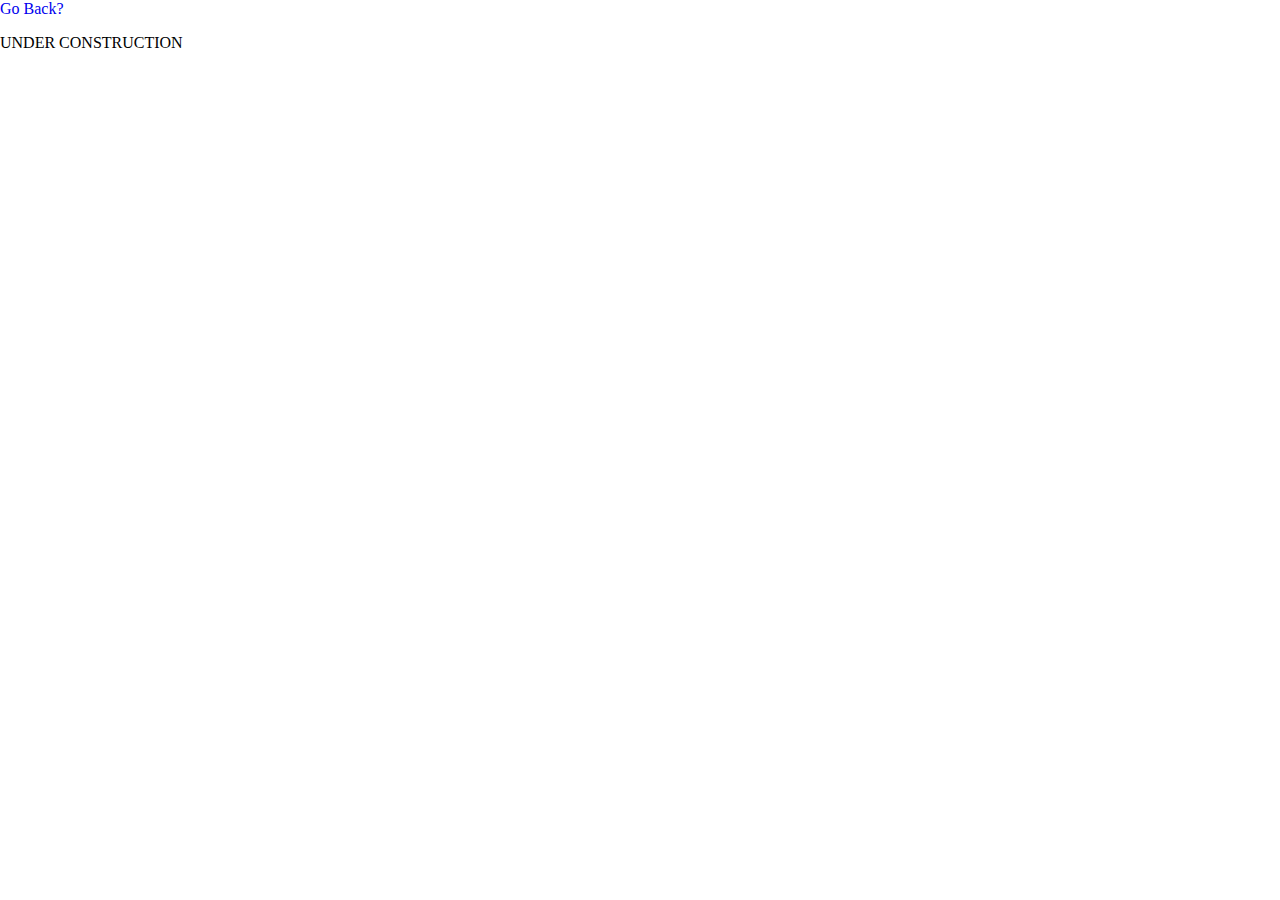
<file: aboutme-personal.html>
<!DOCTYPE html>
<html lang="en" dir="ltr">

<head>
  <meta charset="utf-8">
  <title>About Christine - Personal</title>

  <link rel="stylesheet" href="css/styles.css">
</head>

<body>

  <a href="index.html">Go Back?</a>
  <p>UNDER CONSTRUCTION</p>

  <!-- <a href="#aboutme-personal">Christine Ahn</a>
  <a href="#music">Music</a>
  <a href="#anime-manga">Anime/Manga</a>
  <a href="#books">Books</a>
  <a href="#learning">Learning Now!</a>

  <section id="music">
    fav music recs
  </section>

  <section id="anime-manga">
    fav anime + manga
  </section>

  <section id="books">
    favorite types of Books <br>
    Long way to a small angry planet?
    Circle?
    Harry Potter Series?
    Who Moved My Cheese?
  </section>

  <section id="learning">
    learning japanese, webdev, korean?, dance,
  </section>

  <section id="aboutme-personal">
    Christine Section about me blurb here yay
    - repeating here because its important to me: who moved my cheese?
  </section> -->
</body>

</html>
</file>
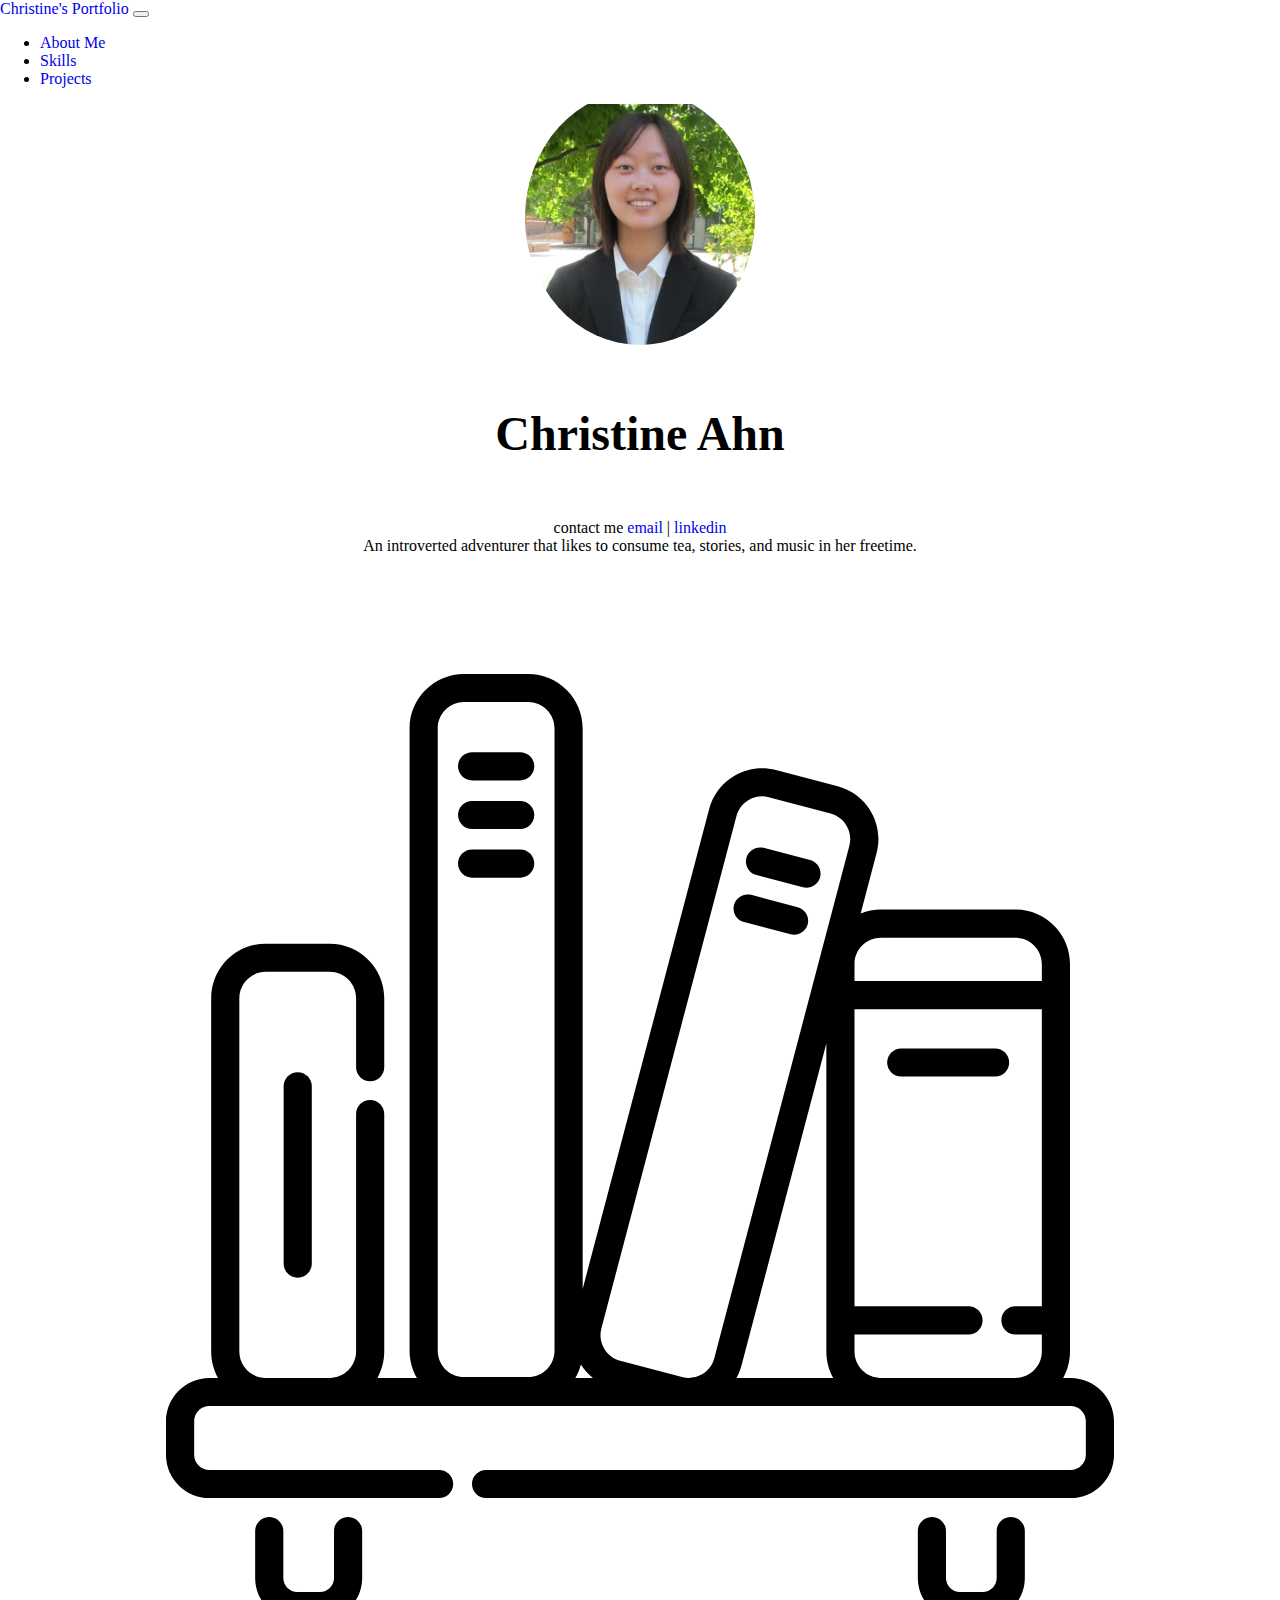
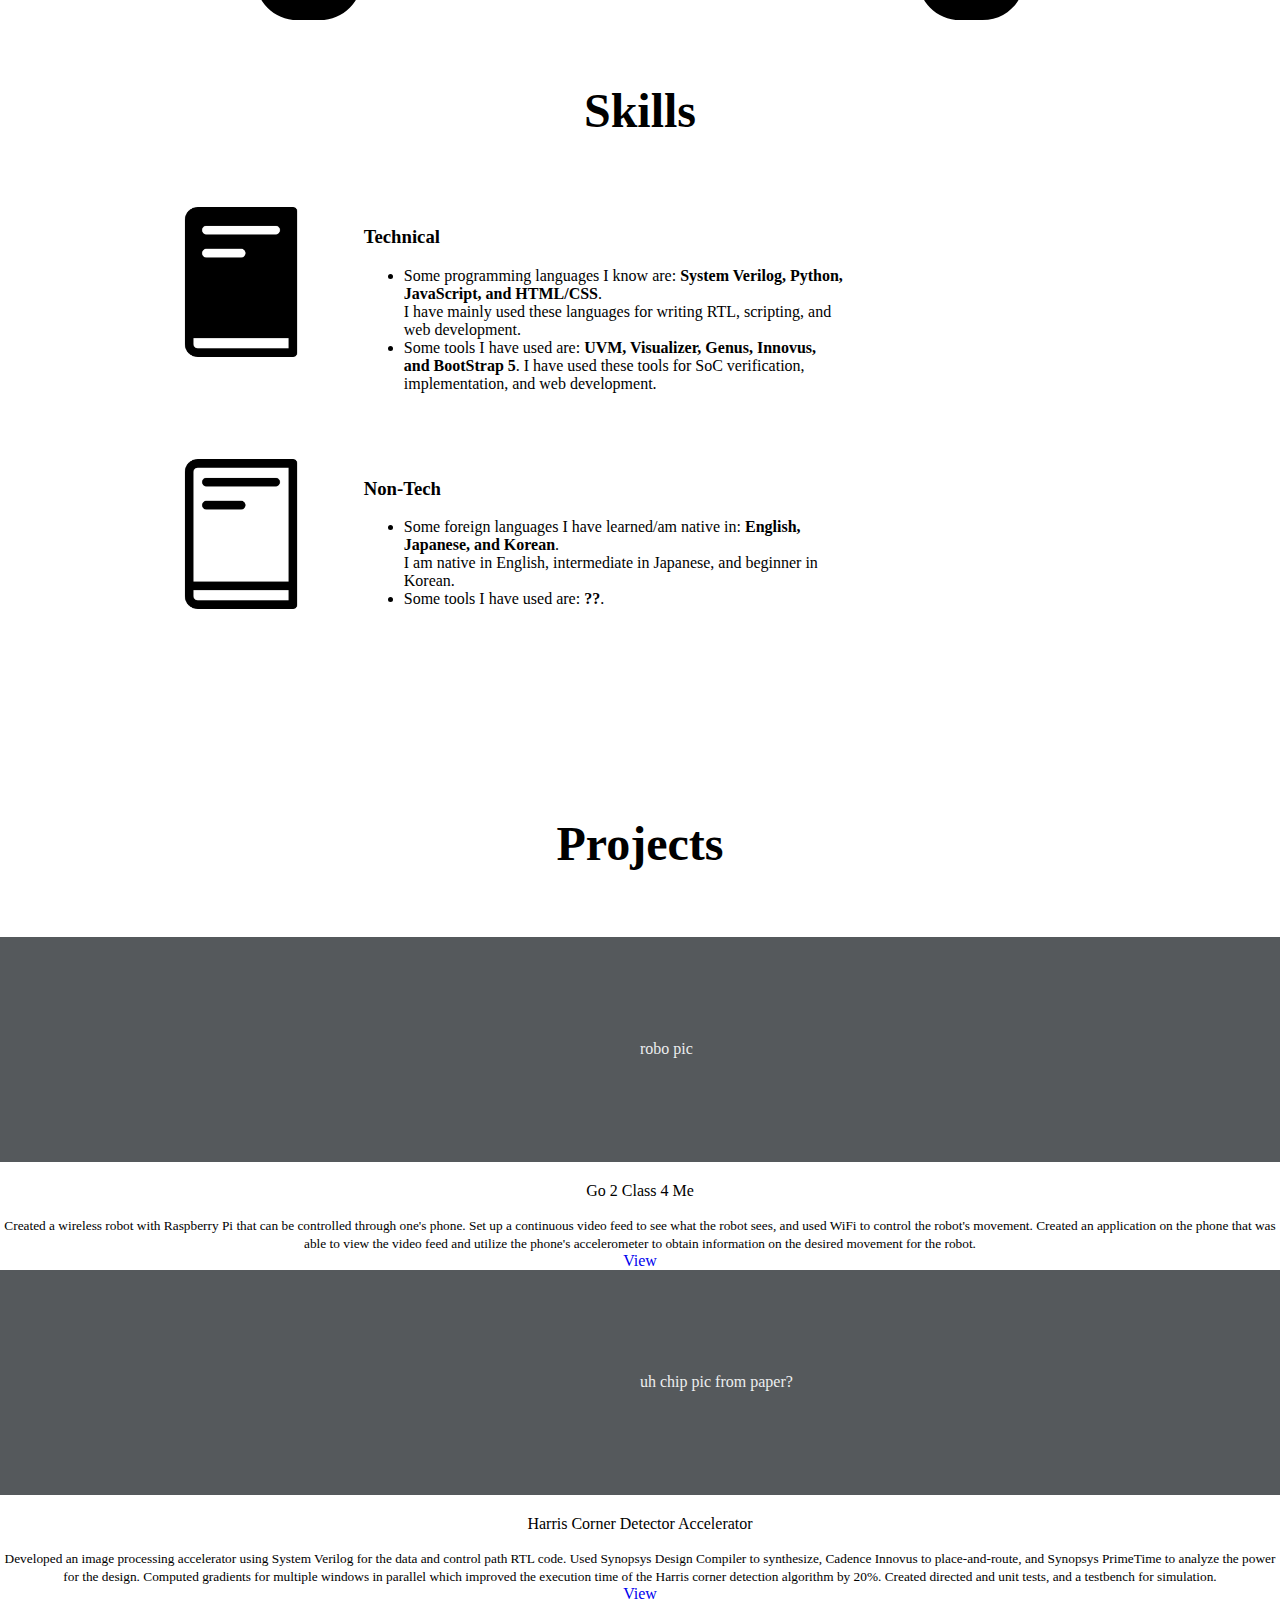
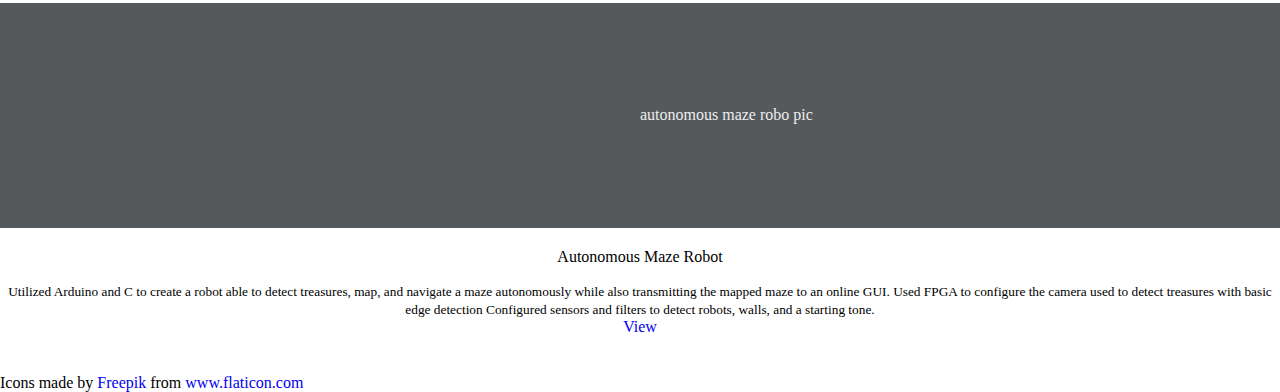
<file: aboutme-professional.html>
<!DOCTYPE html>
<html lang="en" dir="ltr">

<head>
  <meta charset="utf-8">
  <title>About Christine - Professional</title>

  <link href="https://cdn.jsdelivr.net/npm/bootstrap@5.0.0-beta1/dist/css/bootstrap.min.css" rel="stylesheet" integrity="sha384-giJF6kkoqNQ00vy+HMDP7azOuL0xtbfIcaT9wjKHr8RbDVddVHyTfAAsrekwKmP1" crossorigin="anonymous">
  <link rel="stylesheet" href="css/styles.css">
</head>

<body>

  <nav class="navbar navbar-expand-lg navbar-light">
    <div class="container-fluid">
      <a class="navbar-brand fs-3" href="index.html">Christine's Portfolio</a>
      <button class="navbar-toggler" type="button" data-bs-toggle="collapse" data-bs-target="#AboutMeProNavbar" aria-controls="AboutMeProNavbar" aria-expanded="false" aria-label="Toggle navigation">
        <span class="navbar-toggler-icon"></span>
      </button>
      <div class="collapse navbar-collapse" id="AboutMeProNavbar">
        <ul class="navbar-nav ms-auto">
          <li class="nav-item px-4">
            <a class="nav-link" aria-current="page" href="#aboutme-professional">About Me</a>
          </li>
          <li class="nav-item px-4">
            <a class="nav-link" href="#skills">Skills</a>
          </li>
          <li class="nav-item px-4">
            <a class="nav-link" href="#projects">Projects</a>
          </li>
        </ul>
      </div>
    </div>
  </nav>

  <section id="aboutme-professional">
    <img class="christine-pic" src="images/christine.PNG" alt="christine-pic">
    <h1 class="title">Christine Ahn</h1>
    <p>contact me <a href="mailto:cyahn1006@gmail.com">email</a> | <a href="#">linkedin</a>
      <br>
      An introverted adventurer that likes to consume tea, stories, and music in her freetime.
    </p>
  </section>

  <section id="skills">
    <img class="bookshelf-img" src="images/bookshelf.svg" alt="bookshelf">
    <h2 class="title">Skills</h2>
    <div class="row">
      <div class="skills-entry col-lg-6">
        <img class="skills-img" src="images/black-book.png" alt="bookshelf">
        <div class="skills-text">
          <h3>Technical</h3>
          <ul>
            <li>Some programming languages I know are: <b>System Verilog, Python, JavaScript, and HTML/CSS</b>. <br>
              I have mainly used these languages for writing RTL, scripting, and web development. </li>
            <li>Some tools I have used are: <b>UVM, Visualizer, Genus, Innovus, and BootStrap 5</b>.
              I have used these tools for SoC verification, implementation, and web development.</li>
          </ul>
        </div>
      </div>
      <div class="skills-entry col-lg-6">
        <img class="skills-img" src="images/white-book.png" alt="bookshelf">
        <div class="skills-text">
          <h3>Non-Tech</h3>
          <ul>
            <li>Some foreign languages I have learned/am native in: <b>English, Japanese, and Korean</b>. <br>
              I am native in English, intermediate in Japanese, and beginner in Korean.</li>
            <li>Some tools I have used are: <b>??</b>. </li>
          </ul>
        </div>
      </div>

    </div>
  </section>

  <section id="projects">
    <h2 class="title">Projects</h2>

    <div class="album py-5 bg-light">
      <div class="container">

        <div class="row row-cols-1 row-cols-sm-2 row-cols-md-3 g-3">
          <div class="col">
            <div class="card shadow-sm">
              <svg class="bd-placeholder-img card-img-top" width="100%" height="225" xmlns="http://www.w3.org/2000/svg" role="img" aria-label="Placeholder: Thumbnail" preserveAspectRatio="xMidYMid slice" focusable="false">
                <title>Placeholder</title>
                <rect width="100%" height="100%" fill="#55595c" /><text x="50%" y="50%" fill="#eceeef" dy=".3em">robo pic</text>
              </svg>

              <div class="card-body">
                <p class="card-text">Go 2 Class 4 Me</p>
                <div class="d-flex justify-content-between align-items-center">

                  <small class="text-muted">Created a wireless robot with Raspberry Pi that can be controlled through one's phone.
                    Set up a continuous video feed to see what the robot sees, and used WiFi to control the robot's movement.
                    Created an application on the phone that was able to view the video feed and utilize the phone's accelerometer to obtain information on the desired movement for the robot.</small>
                  <div class="btn-group">
                    <a href="https://courses.ece.cornell.edu/ece5990/ECE5725_Fall2019_Projects/Dec_12_Demo/Go%202%20Class%204%20Me/bh377_cya6_thur/index.html" type="button" class="btn btn-sm btn-outline-secondary">View</a>
                  </div>
                </div>
              </div>
            </div>
          </div>
          <div class="col">
            <div class="card shadow-sm">
              <svg class="bd-placeholder-img card-img-top" width="100%" height="225" xmlns="http://www.w3.org/2000/svg" role="img" aria-label="Placeholder: Thumbnail" preserveAspectRatio="xMidYMid slice" focusable="false">
                <title>Placeholder</title>
                <rect width="100%" height="100%" fill="#55595c" /><text x="50%" y="50%" fill="#eceeef" dy=".3em">uh chip pic from paper?</text>
              </svg>

              <div class="card-body">
                <p class="card-text">Harris Corner Detector Accelerator</p>
                <div class="d-flex justify-content-between align-items-center">

                  <small class="text-muted">Developed an image processing accelerator using System Verilog for the data and control path RTL code. Used Synopsys Design Compiler to synthesize, Cadence Innovus to place-and-route, and Synopsys PrimeTime
                    to analyze the power for the design.
                    Computed gradients for multiple windows in parallel which improved the execution time of the Harris corner detection algorithm by 20%.
                    Created directed and unit tests, and a testbench for simulation.</small>
                  <div class="btn-group">
                    <a href="#" type="button" class="btn btn-sm btn-outline-secondary">View</a>
                  </div>
                </div>
              </div>
            </div>
          </div>
          <div class="col">
            <div class="card shadow-sm">
              <svg class="bd-placeholder-img card-img-top" width="100%" height="225" xmlns="http://www.w3.org/2000/svg" role="img" aria-label="Placeholder: Thumbnail" preserveAspectRatio="xMidYMid slice" focusable="false">
                <title>Placeholder</title>
                <rect width="100%" height="100%" fill="#55595c" /><text x="50%" y="50%" fill="#eceeef" dy=".3em">autonomous maze robo pic</text>
              </svg>

              <div class="card-body">
                <p class="card-text">Autonomous Maze Robot</p>
                <div class="d-flex justify-content-between align-items-center">

                  <small class="text-muted">Utilized Arduino and C to create a robot able to detect treasures, map, and navigate a maze autonomously while also transmitting the mapped maze to an online GUI.
                    Used FPGA to configure the camera used to detect treasures with basic edge detection
                    Configured sensors and filters to detect robots, walls, and a starting tone.</small>
                  <div class="btn-group">
                    <a href="https://cya6.github.io/Team-12/index.html" type="button" class="btn btn-sm btn-outline-secondary">View</a>
                  </div>
                </div>
              </div>
            </div>
          </div>

        </div>
      </div>
    </div>
  </section>
  <script src="https://cdn.jsdelivr.net/npm/bootstrap@5.0.0-beta1/dist/js/bootstrap.bundle.min.js" integrity="sha384-ygbV9kiqUc6oa4msXn9868pTtWMgiQaeYH7/t7LECLbyPA2x65Kgf80OJFdroafW" crossorigin="anonymous"></script>

  <div>
    <div>Icons made by <a href="https://www.freepik.com" title="Freepik">Freepik</a> from <a href="https://www.flaticon.com/" title="Flaticon">www.flaticon.com</a></div>
  </div>
</body>

</html>
</file>
<file: css/styles.css>
a {
  text-decoration-line: none ;
}

/* a:hover {
  color: grey;
} */

body {
  margin: 0;
}

/*********************HOMEPAGE*************************************************/
#homepage {
  color: #f8f1f1;
  background-color: black;
}

.homepage-img {
  position: absolute;

  top: 0;
  width: 100%;
}

.homepage-container {
  text-align: center;
  margin: 5% 10%;

  position: relative;
}

.homepage-intro {
  font-family: 'Manrope', sans-serif ;
  font-weight: bold;
  font-size: 5rem;

  letter-spacing: 1px;

  position: relative ;
  top: 200px ;

}

/* Welcome Messages */
.welcome-text {
  font-size: 3rem ;
  font-weight: lighter ;

  opacity: 0.5 ;
}

.welcome-en {
  font-family: 'Manrope', sans-serif;

  position: absolute;
  top: 20px;
  left: 2%;
}

.welcome-jp {
  font-family: 'Nanum-Gothic', sans-serif;

  position: absolute;
  top: 280px;
  right: 2%;
}

.welcome-kr {
  font-family: 'Sawarabi-Gothic', sans-serif;

  position: absolute;
  top: 380px;
  left: 2%;
}


/* buttons */
.aboutme {
  position: relative ;
  top: 200px ;
}

.aboutme-txt {
  font-family: 'Manrope', sans-serif;
  font-size: 2rem;
  font-weight: lighter;

  margin: 10px 0;
}

.homepage-buttons {
  font-family: 'Manrope', sans-serif;
  font-size: 16px;
  padding: 10px;
  margin: 0px 10px;

  width: 120px;

  border: none;
  border-radius: 12px;
  background-color: white;
  opacity: 0.5;
}

.button-link {
  color: black;
}

/* Credit */

.credit {
  color: white;

  position: absolute;
  text-align: center;
  left: 0 ;
  right: 0 ;
  bottom: 0 ;
  margin: auto;
}



/********************PROFESSIONAL PAGE*****************************************/
hr {
  color: lightblue;
}


.title {
  font-size: 3rem ;
  text-align: center;
  padding: 2% 0;
}

.section-img{
  width: 200px;
}

.navbar {
  position: fixed;
  background-color: white;
  width: 100%;

  z-index: 1;
}
/* About Me */
#aboutme-professional {
  text-align: center;
  padding: 7% 0 5%;
}

.christine-pic {
  border-radius:100%
}

/* Skills */
#skills {
  text-align: center ;
  /* background-color: lightblue; */

  padding: 3% 13%;
}

.skills-entry {
  text-align: left;
  margin: 50px 0;
}

.skills-img {
  float: left;
  width: 150px;
}

.skills-text {
  text-align: left;
  display: inline-block;
  padding: 0% 5%;

  width: 480px
}


/* Projects */
#projects {
  text-align: center;
  /* background-color: pink; */

  padding: 3% 0 ;
}

#projects .btn {
  margin-top: 10px;
}

/********************PERSONAL PAGE*********************/
</file>
